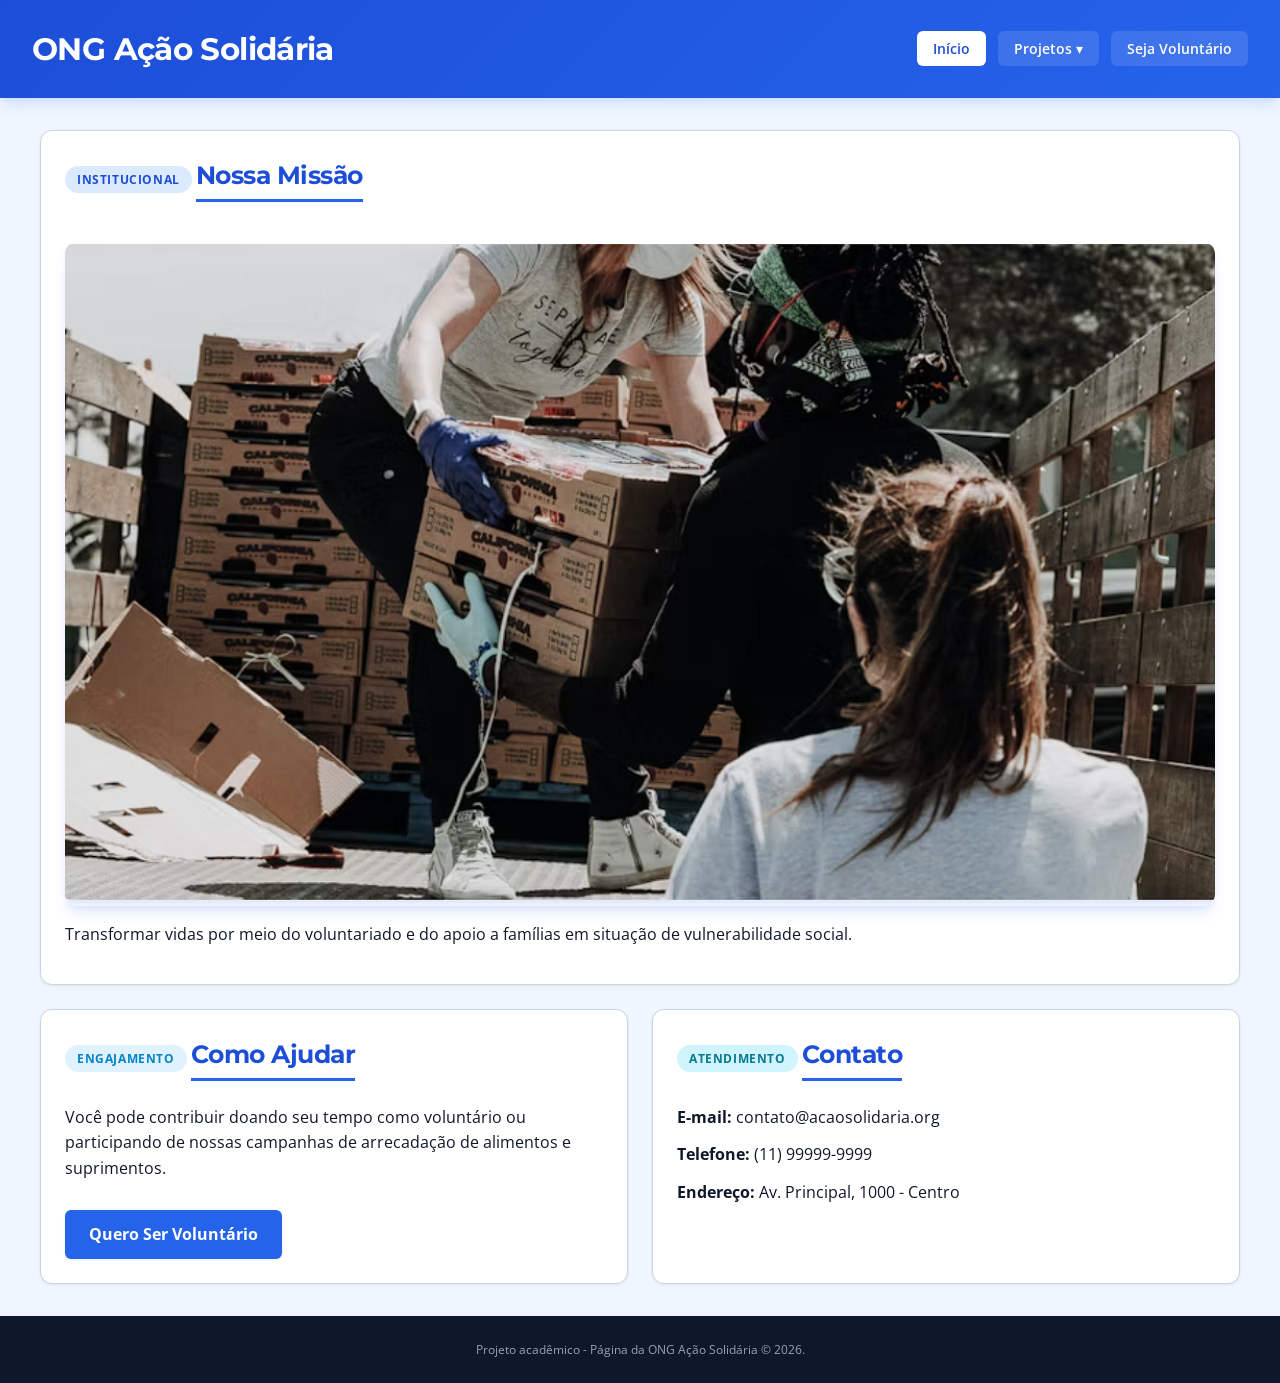
<file: index.html>
<!DOCTYPE html>
<html lang="pt-BR">
<head>
  <meta charset="UTF-8">
  <meta name="viewport" content="width=device-width, initial-scale=1.0">
  <title>ONG Ação Solidária</title>
  
  <!-- Fontes do Google -->
  <link rel="preconnect" href="https://fonts.googleapis.com">
  <link rel="preconnect" href="https://fonts.gstatic.com" crossorigin>
  <link href="https://fonts.googleapis.com/css2?family=Montserrat:wght@600;700&family=Open+Sans:wght@400;600&display=swap" rel="stylesheet">
  
  <!-- Estilos Globais -->
  <link rel="stylesheet" href="styles.css">
</head>
<body>

  <!-- Cabeçalho Institucional -->
  <header>
    <h1>ONG Ação Solidária</h1>
    <button class="menu-toggle" aria-label="Abrir menu de navegação">☰</button>
    <nav>
      <ul>
        <li><a href="#/" class="nav-link">Início</a></li>
        <li class="dropdown">
          <a href="#/projetos" class="nav-link">Projetos ▾</a>
          <ul class="dropdown-menu">
            <li><a href="#/prato-cheio" class="nav-link">Prato Cheio</a></li>
            <li><a href="#/futuro-digital" class="nav-link">Futuro Digital</a></li>
          </ul>
        </li>
        <li><a href="#/cadastro" class="nav-link">Seja Voluntário</a></li>
      </ul>
    </nav>
  </header>

  <!-- Conteúdo Principal SPA Dinâmico -->
  <main id="app"></main>

  <!-- Modal Informativo de Termos -->
  <div class="modal-backdrop" id="modal-termos" aria-hidden="true">
    <div class="modal-card" role="dialog" aria-labelledby="modal-titulo">
      <h3 id="modal-titulo">Termos de Voluntariado</h3>
      <p>Ao se cadastrar na ONG Ação Solidária, você concorda em contribuir voluntariamente com nossas atividades comunitárias, respeitando as diretrizes de convivência, pontualidade e dedicação pré-acordadas.</p>
      <p>Seus dados pessoais serão utilizados exclusivamente para comunicação interna e organização dos projetos sociais da ONG.</p>
      <button type="button" class="btn" style="margin-top: var(--space-4);" id="btn-fechar-modal">
        Compreendi e Concordo
      </button>
    </div>
  </div>

  <!-- Rodapé -->
  <footer>
    <p>Projeto acadêmico - Página da ONG Ação Solidária © 2026.</p>
  </footer>

  <!-- Módulo JS Principal -->
  <script type="module" src="js/app.js"></script>
</body>
</html>
</file>
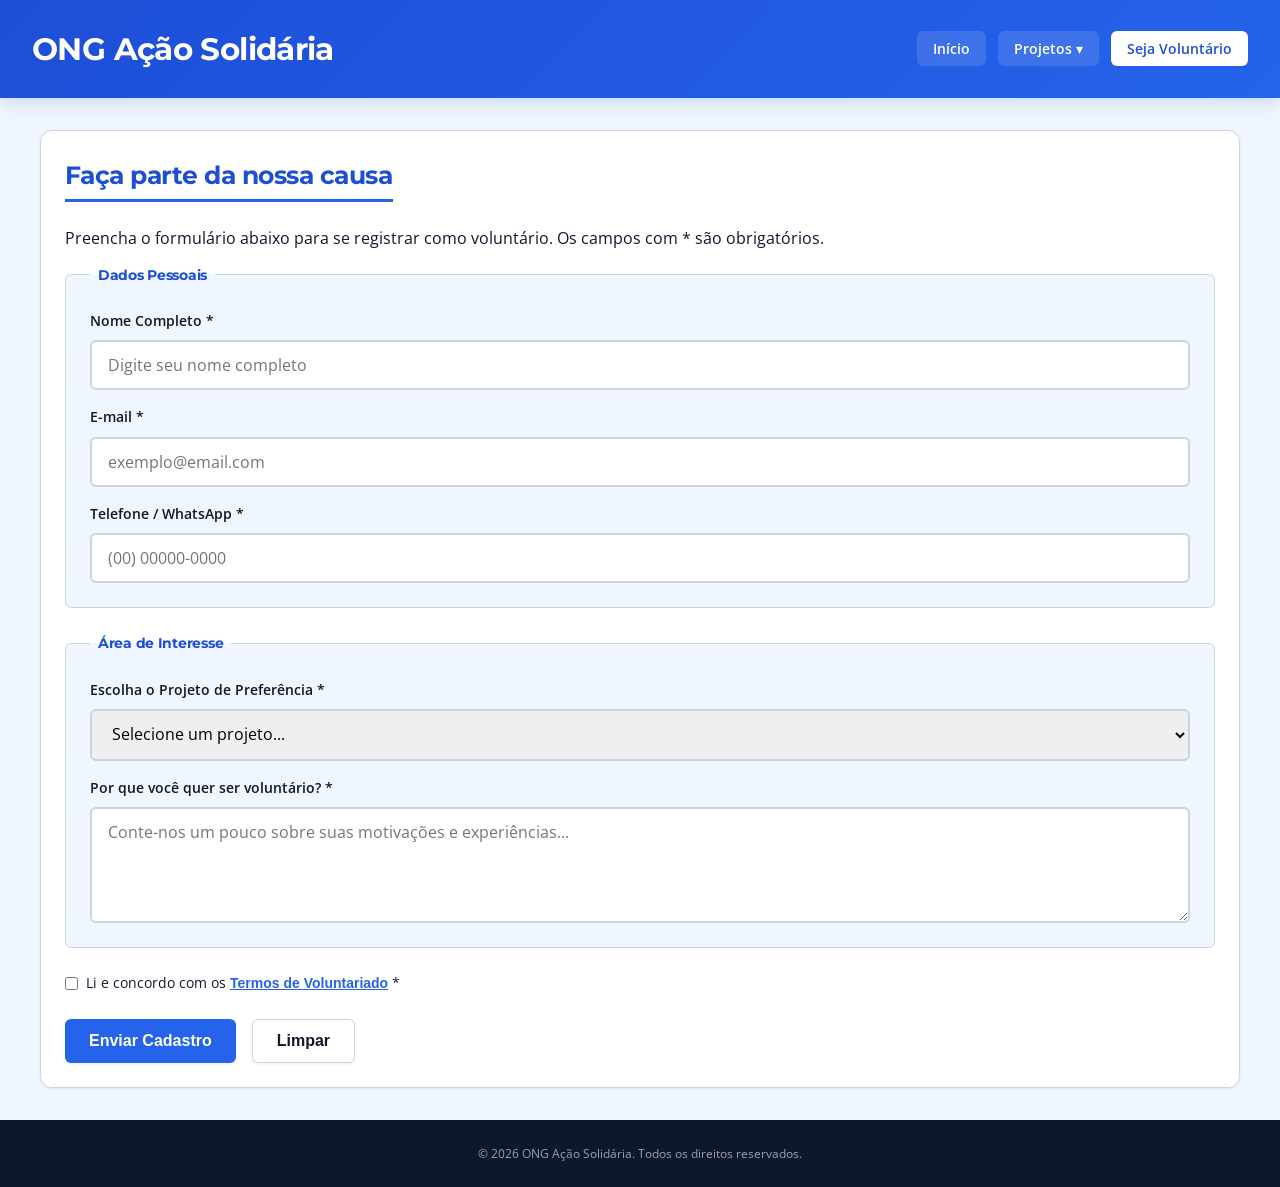
<file: cadastro.html>
<!DOCTYPE html>
<html lang="pt-BR">
<head>
  <meta charset="UTF-8">
  <meta name="viewport" content="width=device-width, initial-scale=1.0">
  <title>Cadastro de Voluntário - ONG Ação Solidária</title>
  
  <!-- Fontes do Google -->
  <link rel="preconnect" href="https://fonts.googleapis.com">
  <link rel="preconnect" href="https://fonts.gstatic.com" crossorigin>
  <link href="https://fonts.googleapis.com/css2?family=Montserrat:wght@600;700&family=Open+Sans:wght@400;600&display=swap" rel="stylesheet">
  
  <!-- Estilos Globais -->
  <link rel="stylesheet" href="styles.css">
  <style>
    /* Estilo auxiliar para alinhar o checkbox com a label */
    .checkbox-label {
      display: inline-flex;
      align-items: center;
      gap: var(--space-2);
      font-weight: 400;
      cursor: pointer;
    }
    .checkbox-label input[type="checkbox"] {
      width: auto;
      cursor: pointer;
    }
  </style>
</head>
<body>

  <!-- Cabeçalho Institucional -->
  <header>
    <h1>ONG Ação Solidária</h1>
    <button class="menu-toggle" aria-label="Abrir menu de navegação">☰</button>
    <nav>
      <ul>
        <li><a href="index.html">Início</a></li>
        <li class="dropdown">
          <a href="projetos.html">Projetos ▾</a>
          <ul class="dropdown-menu">
            <li><a href="prato-cheio.html">Prato Cheio</a></li>
            <li><a href="futuro-digital.html">Futuro Digital</a></li>
          </ul>
        </li>
        <li><a href="cadastro.html" class="active">Seja Voluntário</a></li>
      </ul>
    </nav>
  </header>

  <!-- Conteúdo Principal -->
  <main>
    <section class="form-container" style="grid-column: span 12;">
      <h2>Faça parte da nossa causa</h2>
      <p>Preencha o formulário abaixo para se registrar como voluntário. Os campos com * são obrigatórios.</p>

      <!-- Alerta Contextual de Feedback -->
      <div class="alert alert--success" role="alert" style="display: none;" id="feedback-alert">
        Seu cadastro foi enviado com sucesso! Entraremos em contato em breve.
      </div>

      <!-- Formulário com exibição direta do alerta no envio -->
      <form action="#" method="POST" id="form-cadastro" onsubmit="event.preventDefault(); document.getElementById('feedback-alert').style.display = 'block';">
        <fieldset>
          <legend>Dados Pessoais</legend>

          <div class="form-group">
            <label for="nome">Nome Completo *</label>
            <input type="text" id="nome" name="nome" placeholder="Digite seu nome completo" required minlength="3">
          </div>

          <div class="form-group">
            <label for="email">E-mail *</label>
            <input type="email" id="email" name="email" placeholder="exemplo@email.com" required>
          </div>

          <div class="form-group">
            <label for="telefone">Telefone / WhatsApp *</label>
            <input type="tel" id="telefone" name="telefone" placeholder="(00) 00000-0000" required>
          </div>
        </fieldset>

        <fieldset>
          <legend>Área de Interesse</legend>

          <div class="form-group">
            <label for="projeto">Escolha o Projeto de Preferência *</label>
            <select id="projeto" name="projeto" required>
              <option value="" disabled selected>Selecione um projeto...</option>
              <option value="prato-cheio">Prato Cheio (Distribuição de Alimentos)</option>
              <option value="futuro-digital">Futuro Digital (Aulas de Informática)</option>
              <option value="apoio-geral">Apoio Geral / Eventos</option>
            </select>
          </div>

          <div class="form-group">
            <label for="mensagem">Por que você quer ser voluntário? *</label>
            <textarea id="mensagem" name="mensagem" rows="4" placeholder="Conte-nos um pouco sobre suas motivações e experiências..." required></textarea>
          </div>
        </fieldset>

        <!-- Aceite de Termos -->
        <div class="form-group checkbox-group">
          <label for="termos" class="checkbox-label">
            <input type="checkbox" id="termos" name="termos" required> 
            <span>
              Li e concordo com os 
              <button type="button" class="btn-link" onclick="document.getElementById('modal-termos').classList.add('is-active')">
                Termos de Voluntariado
              </button> *
            </span>
          </label>
        </div>

        <div class="form-actions" style="display: flex; gap: var(--space-4);">
          <button type="submit" class="btn">Enviar Cadastro</button>
          <button type="reset" class="btn btn--secondary" onclick="document.getElementById('feedback-alert').style.display = 'none';">Limpar</button>
        </div>
      </form>
    </section>
  </main>

  <!-- Modal Informativo -->
  <div class="modal-backdrop" id="modal-termos" aria-hidden="true">
    <div class="modal-card" role="dialog" aria-labelledby="modal-titulo">
      <h3 id="modal-titulo">Termos de Voluntariado</h3>
      <p>Ao se cadastrar na ONG Ação Solidária, você concorda em contribuir voluntariamente com nossas atividades comunitárias, respeitando as diretrizes de convivência, pontualidade e dedicação pré-acordadas.</p>
      <p>Seus dados pessoais serão utilizados exclusivamente para comunicação interna e organização dos projetos sociais da ONG.</p>
      <button type="button" class="btn" style="margin-top: var(--space-4);" onclick="document.getElementById('modal-termos').classList.remove('is-active')">
        Compreendi e Concordo
      </button>
    </div>
  </div>

  <!-- Rodapé -->
  <footer>
    <p>&copy; 2026 ONG Ação Solidária. Todos os direitos reservados.</p>
  </footer>

</body>
</html>
</file>
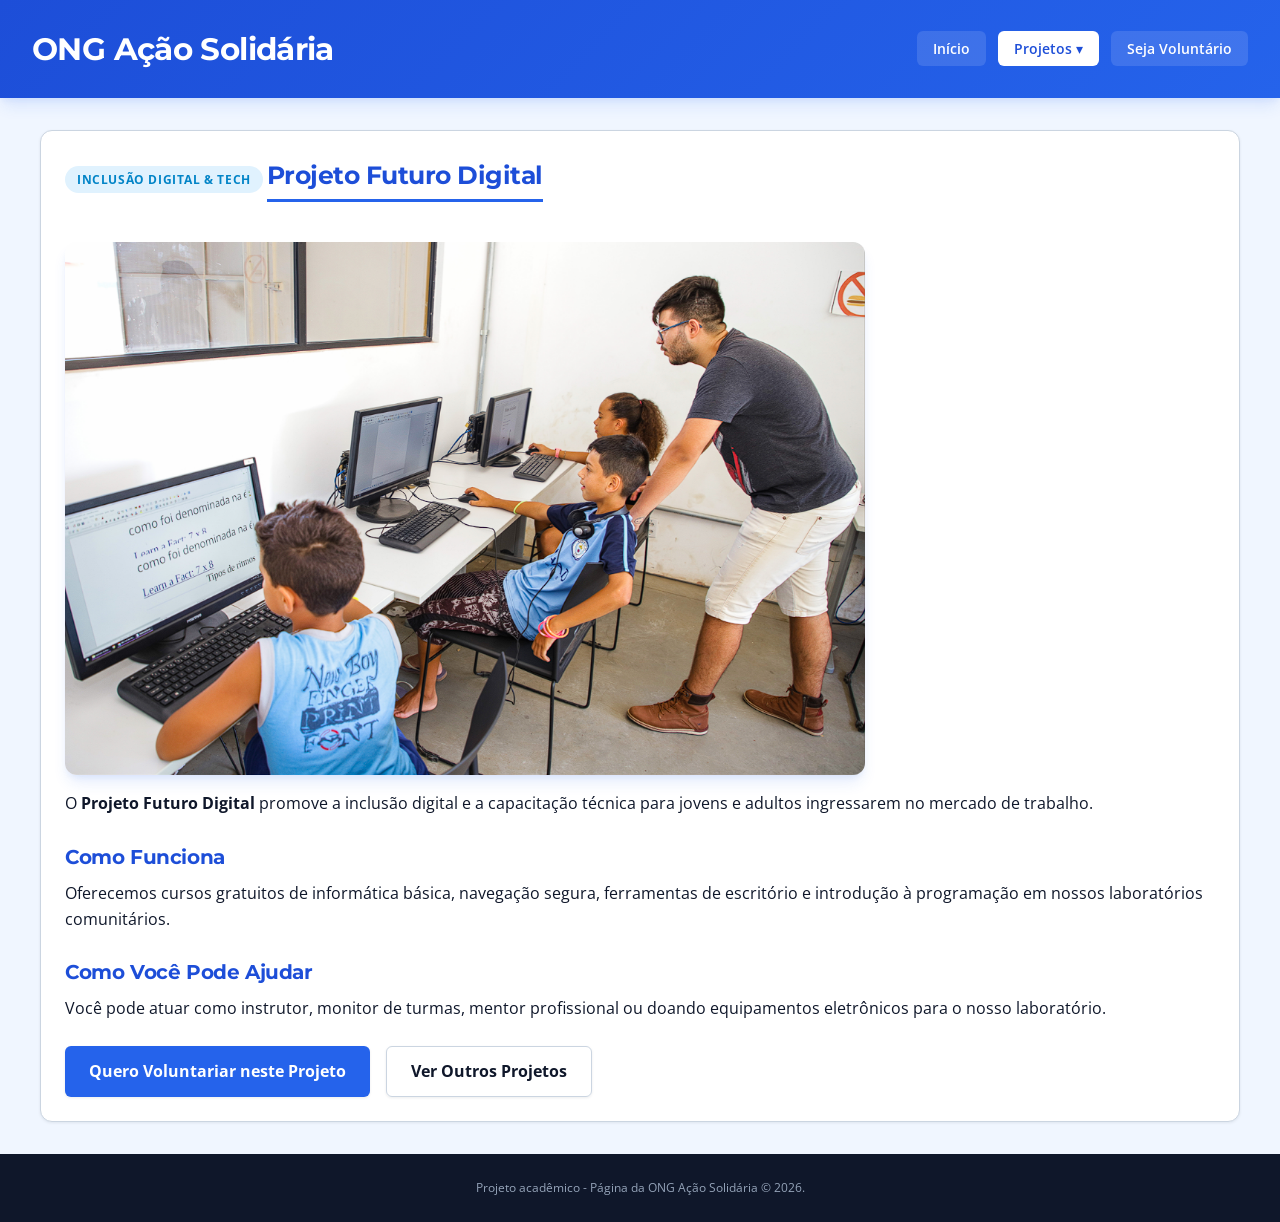
<file: futuro-digital.html>
<!DOCTYPE html>
<html lang="pt-BR">
<head>
  <meta charset="UTF-8">
  <meta name="viewport" content="width=device-width, initial-scale=1.0">
  <title>Projeto Futuro Digital - ONG Ação Solidária</title>
  
  <!-- Fontes do Google -->
  <link rel="preconnect" href="https://fonts.googleapis.com">
  <link rel="preconnect" href="https://fonts.gstatic.com" crossorigin>
  <link href="https://fonts.googleapis.com/css2?family=Montserrat:wght@600;700&family=Open+Sans:wght@400;600&display=swap" rel="stylesheet">
  
  <!-- Estilos Globais -->
  <link rel="stylesheet" href="styles.css">
</head>
<body>

  <!-- Cabeçalho Institucional -->
  <header>
    <h1>ONG Ação Solidária</h1>
    <button class="menu-toggle" aria-label="Abrir menu de navegação">☰</button>
    <nav>
      <ul>
        <li><a href="index.html">Início</a></li>
        <li class="dropdown">
          <a href="projetos.html" class="active">Projetos ▾</a>
          <ul class="dropdown-menu">
            <li><a href="prato-cheio.html">Prato Cheio</a></li>
            <li><a href="futuro-digital.html">Futuro Digital</a></li>
          </ul>
        </li>
        <li><a href="cadastro.html">Seja Voluntário</a></li>
      </ul>
    </nav>
  </header>

  <!-- Conteúdo Principal -->
  <main>
    <section style="grid-column: span 12;">
      <span class="badge badge--secondary">Inclusão Digital & Tech</span>
      <h2>Projeto Futuro Digital</h2>
      <img src="img/futuro-digital.png" alt="Estudantes em sala de aula participando de curso de informática" style="width: 100%; max-width: 800px; height: auto; border-radius: var(--radius-md);">
      
      <p>O <strong>Projeto Futuro Digital</strong> promove a inclusão digital e a capacitação técnica para jovens e adultos ingressarem no mercado de trabalho.</p>
      
      <h3>Como Funciona</h3>
      <p>Oferecemos cursos gratuitos de informática básica, navegação segura, ferramentas de escritório e introdução à programação em nossos laboratórios comunitários.</p>
      
      <h3>Como Você Pode Ajudar</h3>
      <p>Você pode atuar como instrutor, monitor de turmas, mentor profissional ou doando equipamentos eletrônicos para o nosso laboratório.</p>

      <div style="margin-top: var(--space-6); display: flex; gap: var(--space-4); flex-wrap: wrap;">
        <a href="cadastro.html" class="btn">Quero Voluntariar neste Projeto</a>
        <a href="projetos.html" class="btn btn--secondary">Ver Outros Projetos</a>
      </div>
    </section>
  </main>

  <!-- Rodapé -->
  <footer>
    <p>Projeto acadêmico - Página da ONG Ação Solidária © 2026.</p>
  </footer>

</body>
</html>
</file>
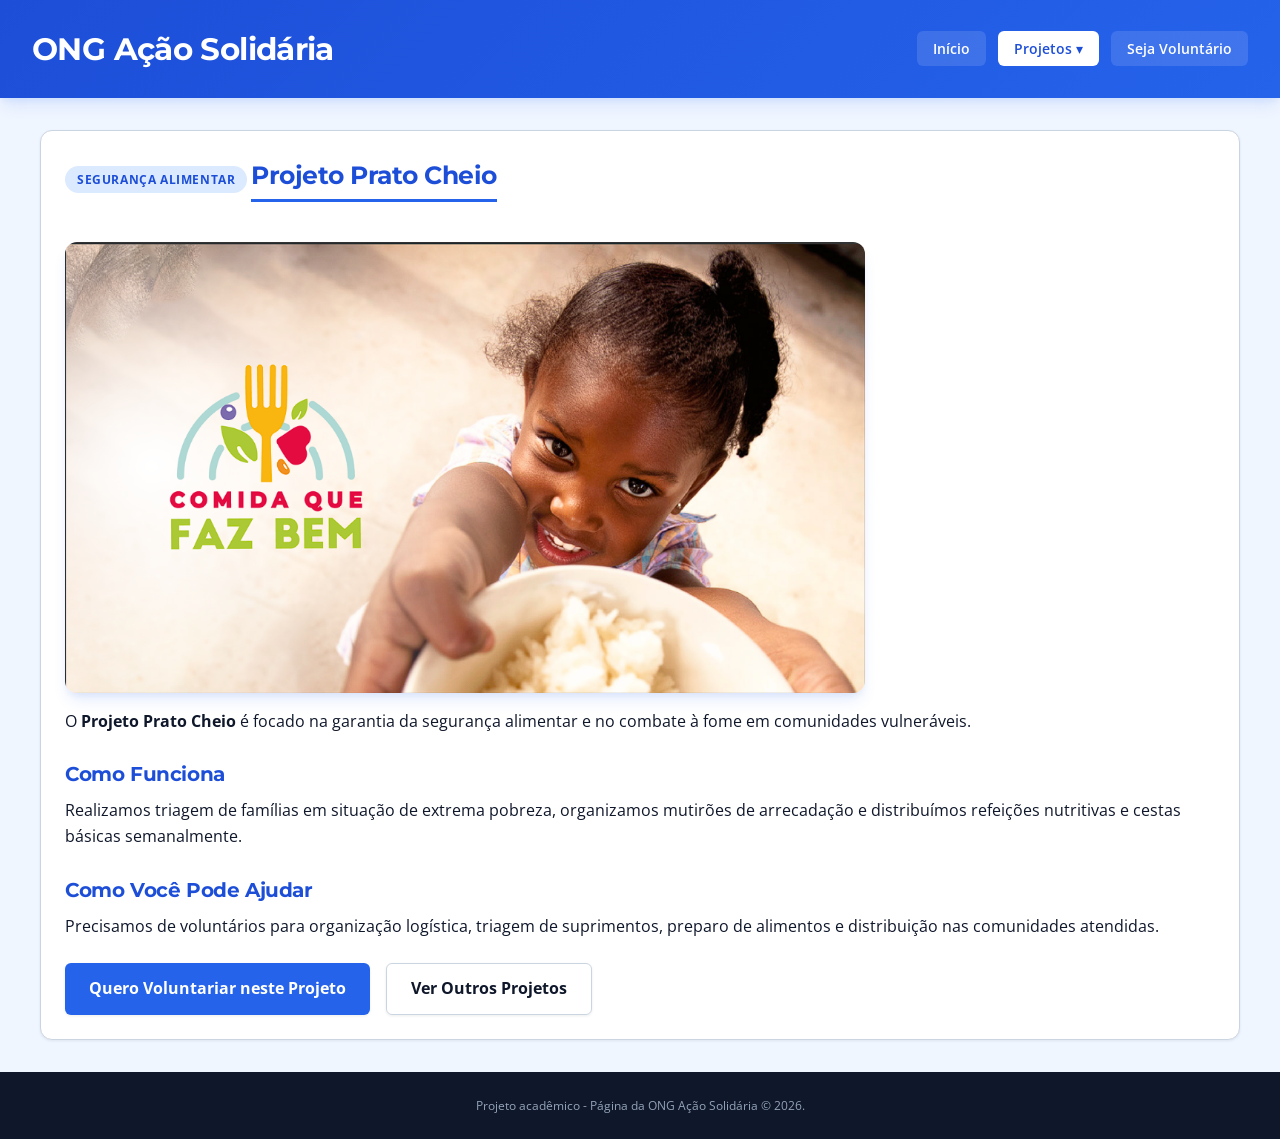
<file: prato-cheio.html>
<!DOCTYPE html>
<html lang="pt-BR">
<head>
  <meta charset="UTF-8">
  <meta name="viewport" content="width=device-width, initial-scale=1.0">
  <title>Projeto Prato Cheio - ONG Ação Solidária</title>
  
  <!-- Fontes do Google -->
  <link rel="preconnect" href="https://fonts.googleapis.com">
  <link rel="preconnect" href="https://fonts.gstatic.com" crossorigin>
  <link href="https://fonts.googleapis.com/css2?family=Montserrat:wght@600;700&family=Open+Sans:wght@400;600&display=swap" rel="stylesheet">
  
  <!-- Estilos Globais -->
  <link rel="stylesheet" href="styles.css">
</head>
<body>

  <!-- Cabeçalho Institucional -->
  <header>
    <h1>ONG Ação Solidária</h1>
    <button class="menu-toggle" aria-label="Abrir menu de navegação">☰</button>
    <nav>
      <ul>
        <li><a href="index.html">Início</a></li>
        <li class="dropdown">
          <a href="projetos.html" class="active">Projetos ▾</a>
          <ul class="dropdown-menu">
            <li><a href="prato-cheio.html">Prato Cheio</a></li>
            <li><a href="futuro-digital.html">Futuro Digital</a></li>
          </ul>
        </li>
        <li><a href="cadastro.html">Seja Voluntário</a></li>
      </ul>
    </nav>
  </header>

  <!-- Conteúdo Principal -->
  <main>
    <section style="grid-column: span 12;">
      <span class="badge badge--primary">Segurança Alimentar</span>
      <h2>Projeto Prato Cheio</h2>
      <img src="img/prato-cheio.png" alt="Voluntários preparando e distribuindo refeições para a comunidade" style="width: 100%; max-width: 800px; height: auto; border-radius: var(--radius-md);">
      
      <p>O <strong>Projeto Prato Cheio</strong> é focado na garantia da segurança alimentar e no combate à fome em comunidades vulneráveis.</p>
      
      <h3>Como Funciona</h3>
      <p>Realizamos triagem de famílias em situação de extrema pobreza, organizamos mutirões de arrecadação e distribuímos refeições nutritivas e cestas básicas semanalmente.</p>
      
      <h3>Como Você Pode Ajudar</h3>
      <p>Precisamos de voluntários para organização logística, triagem de suprimentos, preparo de alimentos e distribuição nas comunidades atendidas.</p>

      <div style="margin-top: var(--space-6); display: flex; gap: var(--space-4); flex-wrap: wrap;">
        <a href="cadastro.html" class="btn">Quero Voluntariar neste Projeto</a>
        <a href="projetos.html" class="btn btn--secondary">Ver Outros Projetos</a>
      </div>
    </section>
  </main>

  <!-- Rodapé -->
  <footer>
    <p>Projeto acadêmico - Página da ONG Ação Solidária © 2026.</p>
  </footer>

</body>
</html>
  </footer>

</body>
</html>
</file>
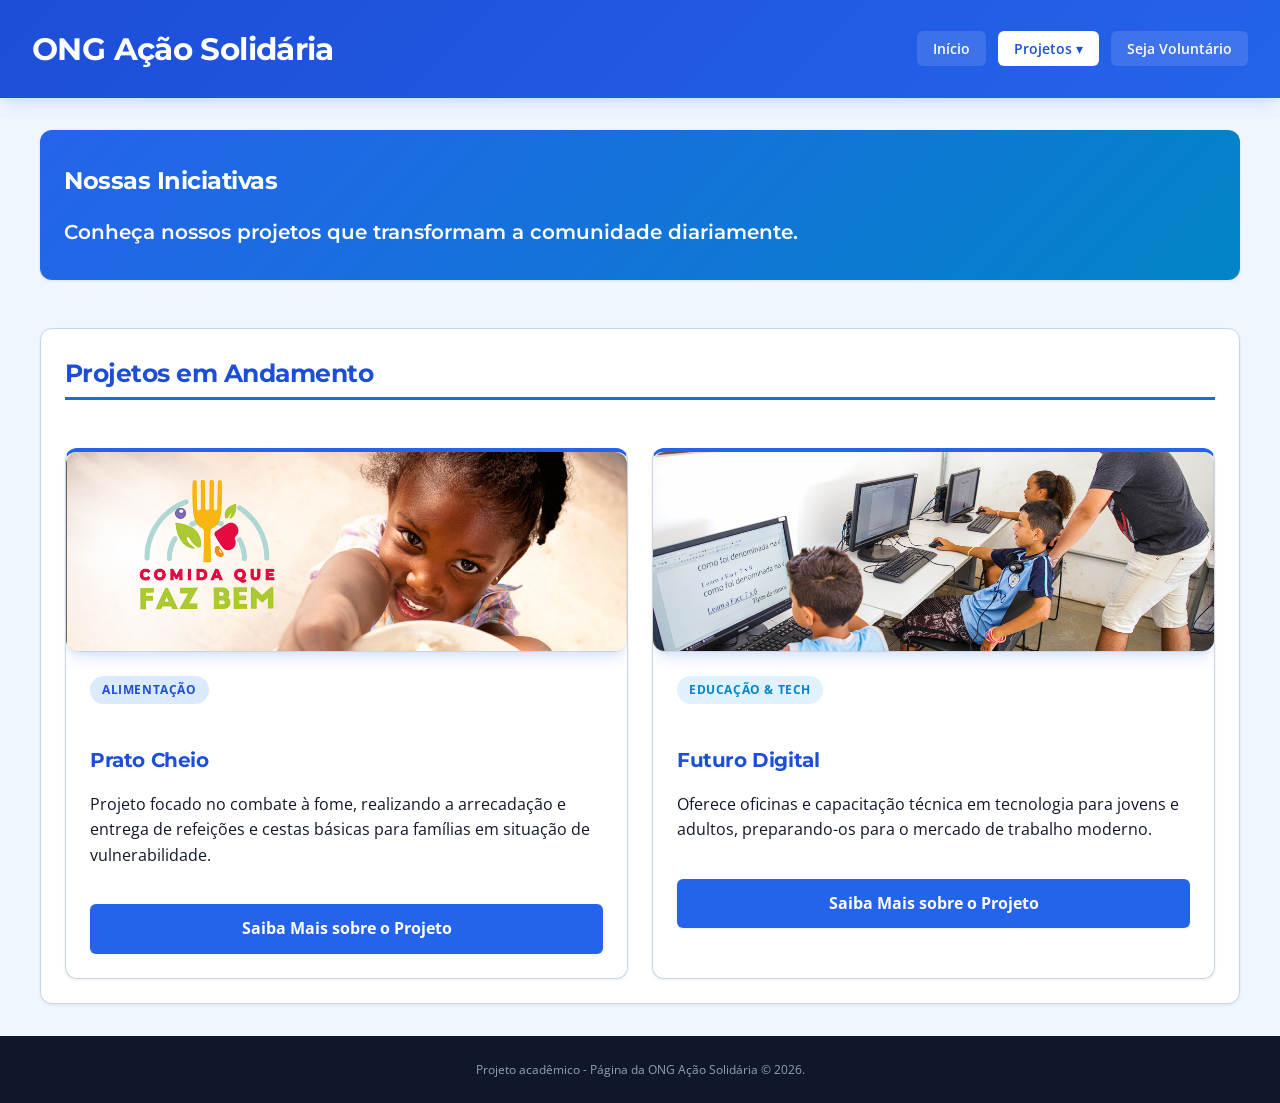
<file: projetos.html>
<!DOCTYPE html>
<html lang="pt-BR">
<head>
  <meta charset="UTF-8">
  <meta name="viewport" content="width=device-width, initial-scale=1.0">
  <title>Projetos - ONG Ação Solidária</title>
  
  <!-- Fontes do Google -->
  <link rel="preconnect" href="https://fonts.googleapis.com">
  <link rel="preconnect" href="https://fonts.gstatic.com" crossorigin>
  <link href="https://fonts.googleapis.com/css2?family=Montserrat:wght@600;700&family=Open+Sans:wght@400;600&display=swap" rel="stylesheet">
  
  <!-- Estilos Globais -->
  <link rel="stylesheet" href="styles.css">
</head>
<body>

  <!-- Cabeçalho Institucional -->
  <header>
    <h1>ONG Ação Solidária</h1>
    <button class="menu-toggle" aria-label="Abrir menu de navegação">☰</button>
    <nav>
      <ul>
        <li><a href="index.html">Início</a></li>
        <li class="dropdown">
          <a href="projetos.html" class="active">Projetos ▾</a>
          <ul class="dropdown-menu">
            <li><a href="prato-cheio.html">Prato Cheio</a></li>
            <li><a href="futuro-digital.html">Futuro Digital</a></li>
          </ul>
        </li>
        <li><a href="cadastro.html">Seja Voluntário</a></li>
      </ul>
    </nav>
  </header>

  <!-- Conteúdo Principal -->
  <main>
    <div class="initiatives-hero">
      <h2>Nossas Iniciativas</h2>
      <p class="initiatives-hero__subtitle">Conheça nossos projetos que transformam a comunidade diariamente.</p>
    </div>

    <section style="grid-column: span 12;">
      <h2>Projetos em Andamento</h2>
      
      <!-- Card do Projeto 1 -->
      <article>
        <img src="img/prato-cheio.png" alt="Voluntários preparando e distribuindo refeições para a comunidade" class="article__image">
        <div class="article__content">
          <span class="badge badge--primary">Alimentação</span>
          <h3>Prato Cheio</h3>
          <p>Projeto focado no combate à fome, realizando a arrecadação e entrega de refeições e cestas básicas para famílias em situação de vulnerabilidade.</p>
          <a href="prato-cheio.html" class="btn" style="margin-top: var(--space-4);">Saiba Mais sobre o Projeto</a>
        </div>
      </article>

      <!-- Card do Projeto 2 -->
      <article>
        <img src="img/futuro-digital.png" alt="Estudantes em sala de aula participando de curso de informática" class="article__image">
        <div class="article__content">
          <span class="badge badge--secondary">Educação & Tech</span>
          <h3>Futuro Digital</h3>
          <p>Oferece oficinas e capacitação técnica em tecnologia para jovens e adultos, preparando-os para o mercado de trabalho moderno.</p>
          <a href="futuro-digital.html" class="btn" style="margin-top: var(--space-4);">Saiba Mais sobre o Projeto</a>
        </div>
      </article>

    </section>
  </main>

  <!-- Rodapé -->
  <footer>
    <p>Projeto acadêmico - Página da ONG Ação Solidária © 2026.</p>
  </footer>

</body>
</html>
</file>
<file: styles.css>
/* ==========================================================================
   SISTEMA DE DESIGN & ARQUITETURA DE ESTILOS - ONG AÇÃO SOLIDÁRIA
   ========================================================================== */

/* Rolagem suave */
html {
  scroll-behavior: smooth;
}

/* --------------------------------------------------------------------------
   1. DESIGN TOKENS
   -------------------------------------------------------------------------- */
:root {
  --color-primary: #2563eb;
  --color-primary-dark: #1d4ed8;
  --color-secondary: #0284c7;
  --color-accent: #06b6d4;
  
  --color-bg: #f0f6ff;
  --color-surface: #ffffff;
  --color-text-main: #0f172a;
  --color-text-muted: #475569;
  --color-border: #cbd5e1;

  --font-heading: 'Montserrat', sans-serif;
  --font-body: 'Open Sans', system-ui, -apple-system, sans-serif;

  --fs-xs: 0.75rem;
  --fs-sm: 0.875rem;
  --fs-base: 1rem;
  --fs-md: 1.25rem;
  --fs-lg: 1.563rem;
  --fs-xl: 1.953rem;

  --space-1: 0.25rem;
  --space-2: 0.5rem;
  --space-3: 0.75rem;
  --space-4: 1rem;
  --space-6: 1.5rem;
  --space-8: 2rem;

  --radius-sm: 6px;
  --radius-md: 12px;
  --shadow-sm: 0 1px 3px rgba(15, 23, 42, 0.08);
  --shadow-md: 0 10px 15px -3px rgba(37, 99, 235, 0.12), 0 4px 6px -2px rgba(37, 99, 235, 0.08);
  --transition: all 0.25s cubic-bezier(0.4, 0, 0.2, 1);
}

/* --------------------------------------------------------------------------
   2. REGRAS GLOBAIS
   -------------------------------------------------------------------------- */
*, *::before, *::after {
  box-sizing: border-box;
  margin: 0;
  padding: 0;
}

body {
  font-family: var(--font-body);
  font-size: var(--fs-base);
  background-color: var(--color-bg);
  color: var(--color-text-main);
  line-height: 1.6;
  display: flex;
  flex-direction: column;
  min-height: 100vh;
}

h1, h2, h3, legend {
  font-family: var(--font-heading);
  letter-spacing: -0.02em;
}

/* --------------------------------------------------------------------------
   3. CABEÇALHO & NAVEGAÇÃO INTERATIVA (Dropdown & Hover)
   -------------------------------------------------------------------------- */
header {
  background: linear-gradient(135deg, var(--color-primary-dark), var(--color-primary));
  color: #ffffff;
  padding: var(--space-4) var(--space-6);
  box-shadow: var(--shadow-md);
  display: flex;
  flex-direction: column;
  align-items: center;
  justify-content: space-between;
  gap: var(--space-4);
}

header h1 {
  font-size: var(--fs-xl);
  font-weight: 700;
}

.menu-toggle {
  display: block;
  background: none;
  border: 1px solid rgba(255, 255, 255, 0.3);
  border-radius: var(--radius-sm);
  color: #ffffff;
  font-size: var(--fs-lg);
  cursor: pointer;
  padding: var(--space-1) var(--space-3);
  transition: var(--transition);
}

.menu-toggle:hover {
  background-color: rgba(255, 255, 255, 0.2);
}

nav ul {
  display: flex;
  list-style: none;
  gap: var(--space-3);
  flex-wrap: wrap;
  justify-content: center;
  align-items: center;
}

nav a {
  color: #ffffff;
  text-decoration: none;
  font-weight: 600;
  font-size: var(--fs-sm);
  padding: var(--space-2) var(--space-4);
  border-radius: var(--radius-sm);
  transition: var(--transition);
  background-color: rgba(255, 255, 255, 0.12);
}

nav a:hover,
nav a:focus-visible,
nav a.active {
  background-color: #ffffff;
  color: var(--color-primary-dark);
}

/* Submenu Dropdown */
.dropdown {
  position: relative;
}

.dropdown-menu {
  display: none;
  position: absolute;
  top: 100%;
  left: 0;
  background-color: var(--color-surface);
  min-width: 180px;
  box-shadow: var(--shadow-md);
  border-radius: var(--radius-md);
  padding: var(--space-2) 0;
  z-index: 100;
  list-style: none;
}

.dropdown-menu a {
  color: var(--color-text-main) !important;
  background-color: transparent;
  padding: var(--space-2) var(--space-4);
  display: block;
}

.dropdown-menu a:hover,
.dropdown-menu a:focus {
  background-color: var(--color-bg);
  color: var(--color-primary) !important;
}

.dropdown:hover .dropdown-menu,
.dropdown:focus-within .dropdown-menu {
  display: block;
}

/* --------------------------------------------------------------------------
   4. LAYOUT PRINCIPAL
   -------------------------------------------------------------------------- */
main {
  flex: 1;
  width: 100%;
  max-width: 1200px;
  margin: 0 auto;
  padding: var(--space-6) var(--space-4);
  display: grid;
  grid-template-columns: repeat(12, 1fr);
  gap: var(--space-6);
}

section {
  grid-column: span 12;
  background-color: var(--color-surface);
  padding: var(--space-6);
  border-radius: var(--radius-md);
  box-shadow: var(--shadow-sm);
  border: 1px solid var(--color-border);
}

section h2 {
  color: var(--color-primary-dark);
  font-size: var(--fs-lg);
  margin-bottom: var(--space-6);
  border-bottom: 3px solid var(--color-primary);
  display: inline-block;
  padding-bottom: var(--space-1);
}

section h3 {
  color: var(--color-primary-dark);
  font-size: var(--fs-md);
  margin-top: var(--space-6);
  margin-bottom: var(--space-2);
}

section p {
  color: var(--color-text-main);
  margin-bottom: var(--space-3);
  font-size: var(--fs-base);
}

/* Banner Hero na Página de Projetos */
.initiatives-hero {
  grid-column: span 12;
  background: linear-gradient(135deg, var(--color-primary), var(--color-secondary));
  color: #ffffff;
  padding: var(--space-8) var(--space-6);
  border-radius: var(--radius-md);
  margin-bottom: var(--space-6);
  box-shadow: var(--shadow-sm);
  display: flex;
  flex-direction: column;
  gap: var(--space-2);
}

.initiatives-hero h2 {
  color: #ffffff !important;
  border-bottom: none !important;
  margin-bottom: var(--space-2) !important;
  padding-bottom: 0 !important;
}

.initiatives-hero__subtitle {
  font-family: var(--font-heading);
  font-size: var(--fs-md);
  font-weight: 600;
  color: #ffffff !important;
  margin-bottom: 0 !important;
}

/* Imagens */
main section img {
  width: 100%;
  height: auto;
  display: block;
  margin: var(--space-4) 0;
  border-radius: var(--radius-md);
  box-shadow: var(--shadow-md);
  object-fit: cover;
}

/* --------------------------------------------------------------------------
   5. CARDS DE PROJETOS & BADGES / ETIQUETAS
   -------------------------------------------------------------------------- */
main section:has(article) {
  display: grid;
  grid-template-columns: repeat(12, 1fr);
  gap: var(--space-6);
}

main section:has(article) h2 {
  grid-column: span 12;
}

article {
  grid-column: span 12;
  background-color: var(--color-surface);
  border-radius: var(--radius-md);
  border: 1px solid var(--color-border);
  border-top: 4px solid var(--color-primary);
  overflow: hidden;
  display: flex;
  flex-direction: column;
  transition: transform 0.3s ease, box-shadow 0.3s ease;
  box-shadow: var(--shadow-sm);
}

article:hover,
article:focus-within {
  transform: translateY(-4px);
  box-shadow: var(--shadow-md);
}

.article__image {
  width: 100%;
  height: 200px;
  object-fit: cover;
  border-bottom: 1px solid var(--color-border);
  margin: 0 !important;
}

.article__content {
  padding: var(--space-6);
  display: flex;
  flex-direction: column;
  gap: var(--space-2);
}

/* Badges / Etiquetas de Categorização Semântica */
.badge {
  display: inline-block;
  align-self: flex-start;
  padding: var(--space-1) var(--space-3);
  font-size: var(--fs-xs);
  font-weight: 700;
  border-radius: 50px;
  text-transform: uppercase;
  letter-spacing: 0.05em;
  margin-bottom: var(--space-2);
}

.badge--primary {
  background-color: #dbeafe;
  color: var(--color-primary-dark);
}

.badge--secondary {
  background-color: #e0f2fe;
  color: var(--color-secondary);
}

.badge--accent {
  background-color: #cff4fc;
  color: #087990;
}

/* --------------------------------------------------------------------------
   6. FORMULÁRIO & BOTÕES
   -------------------------------------------------------------------------- */
form {
  display: flex;
  flex-direction: column;
  gap: var(--space-6);
}

fieldset {
  border: 1px solid var(--color-border);
  padding: var(--space-6);
  border-radius: var(--radius-sm);
  background-color: var(--color-bg);
  display: flex;
  flex-direction: column;
  gap: var(--space-4);
}

legend {
  font-weight: 700;
  font-size: var(--fs-sm);
  color: var(--color-primary-dark);
  padding: 0 var(--space-2);
}

.form-group {
  display: flex;
  flex-direction: column;
  gap: var(--space-2);
}

label {
  font-weight: 600;
  font-size: var(--fs-sm);
  color: var(--color-text-main);
}

input, select, textarea {
  width: 100%;
  padding: var(--space-3) var(--space-4);
  border: 2px solid var(--color-border);
  border-radius: var(--radius-sm);
  font-size: var(--fs-base);
  font-family: inherit;
  transition: var(--transition);
}

input:focus, select:focus, textarea:focus {
  outline: none;
  border-color: var(--color-primary);
  box-shadow: 0 0 0 3px rgba(37, 99, 235, 0.2);
}

input:required:valid, select:required:valid, textarea:required:valid {
  border-color: #16a34a;
}

input:required:invalid:not(:placeholder-shown) {
  border-color: #dc2626;
}

.btn {
  display: inline-flex;
  align-items: center;
  justify-content: center;
  background-color: var(--color-primary);
  color: #ffffff;
  font-size: var(--fs-base);
  font-weight: 700;
  padding: var(--space-3) var(--space-6);
  border: none;
  border-radius: var(--radius-sm);
  cursor: pointer;
  transition: var(--transition);
  box-shadow: var(--shadow-sm);
  text-decoration: none;
}

.btn:hover, .btn:focus-visible {
  background-color: var(--color-primary-dark);
  transform: translateY(-2px);
  box-shadow: var(--shadow-md);
}

.btn--secondary {
  background-color: transparent;
  color: var(--color-text-main);
  border: 1px solid var(--color-border);
}

.btn--secondary:hover, .btn--secondary:focus-visible {
  background-color: var(--color-bg);
}

.btn-link {
  background: none;
  border: none;
  color: var(--color-primary);
  text-decoration: underline;
  cursor: pointer;
  font-weight: 600;
  font-size: inherit;
  padding: 0;
}

/* --------------------------------------------------------------------------
   7. MODAL E ALERTAS
   -------------------------------------------------------------------------- */
.alert {
  padding: var(--space-4);
  border-radius: var(--radius-md);
  margin-bottom: var(--space-4);
  font-weight: 600;
}

.alert--success {
  background-color: #dcfce7;
  color: #15803d;
  border: 1px solid #86efac;
}

.modal-backdrop {
  position: fixed;
  top: 0;
  left: 0;
  width: 100vw;
  height: 100vh;
  background: rgba(15, 23, 42, 0.6);
  display: flex;
  align-items: center;
  justify-content: center;
  z-index: 1000;
  opacity: 0;
  pointer-events: none;
  transition: opacity 0.3s ease;
}

.modal-backdrop.is-active {
  opacity: 1;
  pointer-events: auto;
}

.modal-card {
  background: var(--color-surface);
  padding: var(--space-6);
  border-radius: var(--radius-md);
  max-width: 500px;
  width: 90%;
  box-shadow: 0 20px 25px -5px rgba(0, 0, 0, 0.1);
}

/* --------------------------------------------------------------------------
   8. RODAPÉ E BREAKPOINTS RESPONSIVOS (5 Breakpoints)
   -------------------------------------------------------------------------- */
footer {
  background-color: #0f172a;
  color: #94a3b8;
  padding: var(--space-6);
  font-size: var(--fs-xs);
  margin-top: auto;
  display: flex;
  align-items: center;
  justify-content: center;
}

/* Breakpoint 1: Extra Small Screens (até 480px) */
@media (max-width: 480px) {
  main {
    padding: var(--space-4) var(--space-2);
  }
  
  .form-actions {
    flex-direction: column;
  }
}

/* Breakpoint 2: Small Screens (a partir de 640px) */
@media (min-width: 640px) {
  main section:nth-child(2) { grid-column: span 12; }
  main section:nth-child(3) { grid-column: span 12; }
}

/* Breakpoint 3: Medium Screens (a partir de 768px) */
@media (min-width: 768px) {
  header {
    flex-direction: row;
    padding: var(--space-6) var(--space-8);
  }

  .menu-toggle {
    display: none;
  }

  main section:nth-child(1) { grid-column: span 12; }
  main section:nth-child(2) { grid-column: span 6; }
  main section:nth-child(3) { grid-column: span 6; }

  article {
    grid-column: span 6;
  }
}

/* Breakpoint 4: Large Screens (a partir de 1024px) */
@media (min-width: 1024px) {
  article {
    grid-column: span 6;
  }
}

/* Breakpoint 5: Extra Large Screens (a partir de 1280px) */
@media (min-width: 1280px) {
  main {
    padding: var(--space-8) 0;
  }

  /* Ajustes para Validação do Formulário na SPA */
.checkbox-label {
  display: inline-flex;
  align-items: center;
  gap: var(--space-2);
  font-weight: 400;
  cursor: pointer;
}

.checkbox-label input[type="checkbox"] {
  width: auto;
  cursor: pointer;
}

.error-message {
  color: #dc2626;
  font-size: var(--fs-xs);
  margin-top: 4px;
  display: block;
  font-weight: 600;
}


/* Ajuste de Acessibilidade & Menu Mobile */
@media (max-width: 767px) {
  nav {
    display: none;
    width: 100%;
  }

  nav.is-active {
    display: block;
  }

  nav ul {
    flex-direction: column;
    width: 100%;
  }

  nav a {
    display: block;
    text-align: center;
  }
}
}
</file>
